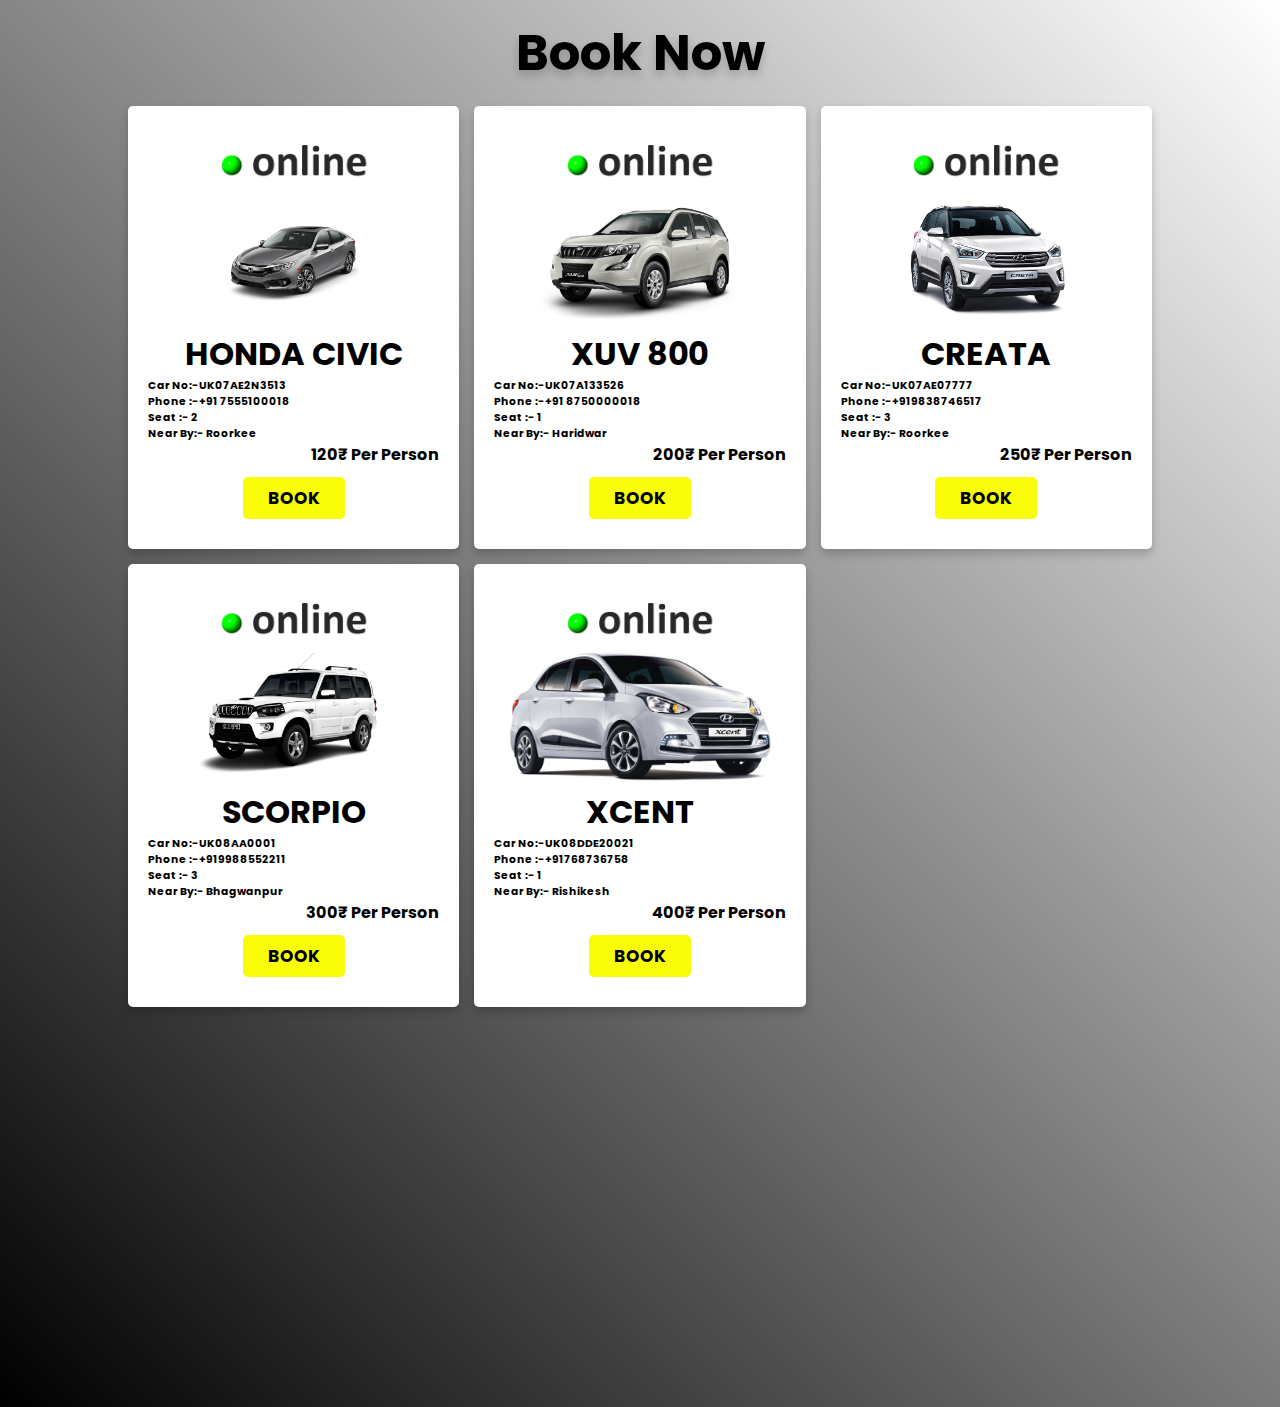
<file: project/carbook.html>
<!DOCTYPE html>
<html lang="en">
<head>
    <title>Route Founder</title>
    <meta charset="UTF-8">
    <meta http-equiv="X-UA-Compatible" content="IE=edge">
    <meta name="viewport" content="width=device-width, initial-scale=1.0">
    
    <!-- custom css file link  -->
    <link rel="stylesheet" href="css/car.css">

</head>
<body>
    
<div class="container">

    <h1 class="heading">Book  Now</h1>

    <div class="box-container">

        <div class="box">
            
            <img src="image/online.png"  style="height: 50px;"><br>
            <img src="image/icon-1.png" alt="">
        <h1>HONDA CIVIC</h1>
            <h6 style="text-align: left;">Car No:-UK07AE2N3513</h6>
            <h6 style="text-align: left;">Phone :-+91 7555100018</h6>
            <h6 style="text-align: left;">Seat :- 2</h6>

            <h6 style="text-align: left;">Near by:- Roorkee</h6>
            <h4 style="text-align: right;">120₹ Per Person </h4>


            <a href="payment.html" class="btn">BOOK </a>
        </div>
        <div class="box">
            
            <img src="image/online.png"  style="height: 50px;"><br>
            <img src="image/icon-2.png" alt="">
        <h1>XUV 800</h1>
            <h6 style="text-align: left;">Car No:-UK07A133526</h6>
            <h6 style="text-align: left;">Phone :-+91 8750000018</h6>
            <h6 style="text-align: left;">Seat :- 1</h6>

            <h6 style="text-align: left;">Near by:- Haridwar</h6>
            <h4 style="text-align: right;">200₹ Per person </h4>


            <a href="payment.html" class="btn">BOOK </a>
        </div>

        <div class="box">
            
            <img src="image/online.png"  style="height: 50px;"><br>
            <img src="image/icon-3.png" alt="">
        <h1>CREATA</h1>
            <h6 style="text-align: left;">Car No:-UK07AE07777</h6>
            <h6 style="text-align: left;">Phone :-+919838746517</h6>
            <h6 style="text-align: left;">Seat :- 3</h6>

            <h6 style="text-align: left;">Near by:- Roorkee</h6>
            <h4 style="text-align: right;">250₹ Per Person </h4>


            <a href="payment.html" class="btn">BOOK </a>
        </div>

        <div class="box">
            
            <img src="image/online.png"  style="height: 50px;"><br>
            <img src="image/icon-4.png" alt="">
        <h1>SCORPIO</h1>
            <h6 style="text-align: left;">Car No:-UK08AA0001</h6>
            <h6 style="text-align: left;">Phone :-+919988552211</h6>
            <h6 style="text-align: left;">Seat :- 3</h6>

            <h6 style="text-align: left;">Near by:- Bhagwanpur</h6>
            <h4 style="text-align: right;">300₹ Per Person </h4>


            <a href="payment.html" class="btn">BOOK </a>
        </div>

        <div class="box">
            
            <img src="image/online.png"  style="height: 50px;"><br>
            <img src="image/icon-5.png" alt="">
        <h1>XCENT</h1>
            <h6 style="text-align: left;">Car No:-UK08DDE20021</h6>
            <h6 style="text-align: left;">Phone :-+91768736758</h6>
            <h6 style="text-align: left;">Seat :- 1</h6>

            <h6 style="text-align: left;">Near by:- Rishikesh</h6>
            <h4 style="text-align: right;">400₹ Per Person</h4>


            <a href="payment.html" class="btn">BOOK </a>
        </div>



    </div>

</div>

</body>
</html>
</file>
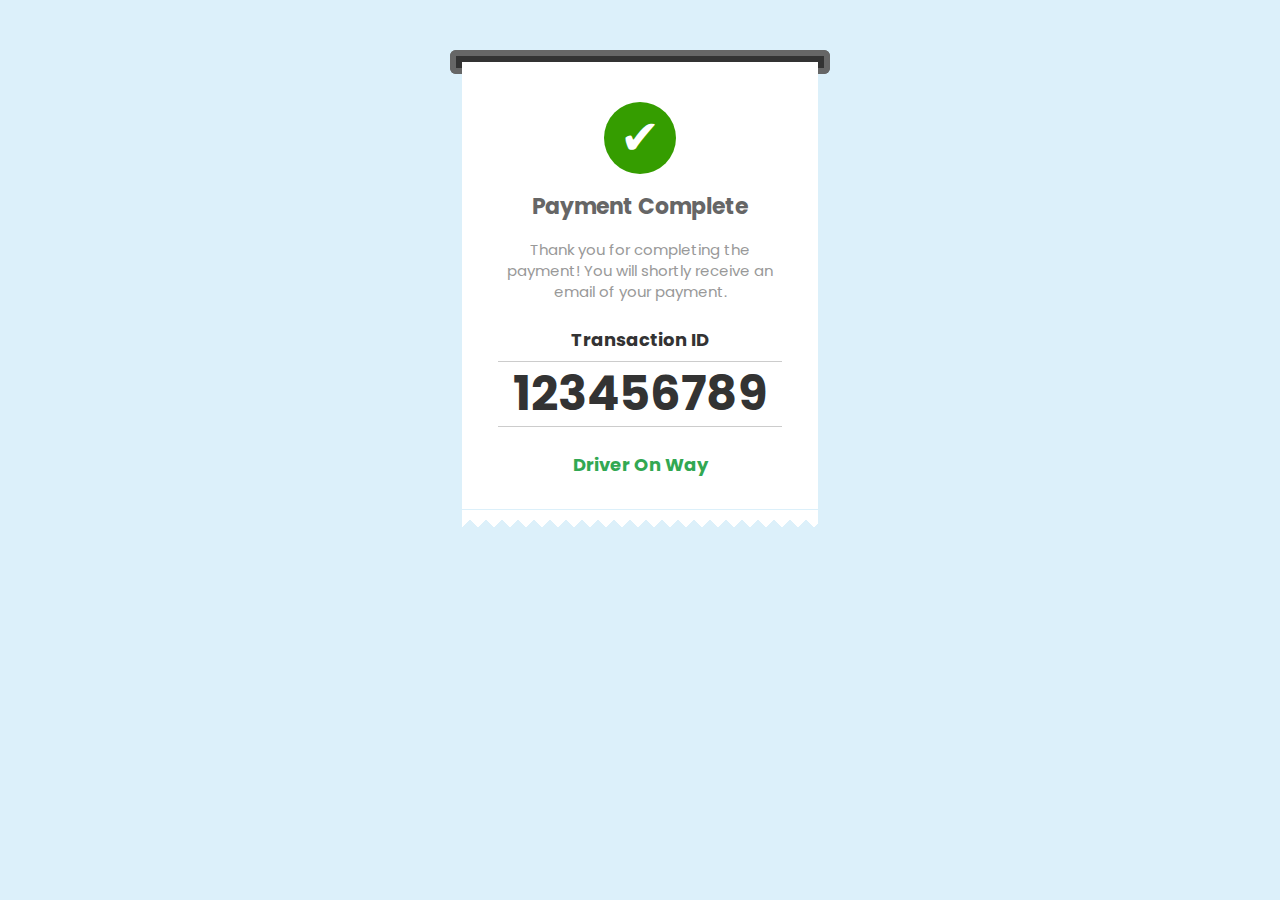
<file: project/successPage.html>
<!DOCTYPE html>
<html lang="en">

<head>
    <meta charset="UTF-8">
    <link rel="icon" href="images/dollar.png" type="image/png" sizes="16x16">
    <title>Payment Success</title>
    <link href="https://fonts.googleapis.com/css2?family=Poppins:wght@500&display=swap" rel="stylesheet">
</head>
<style>
    body {
        background: #dcf0fa;
    }

    .container {
        max-width: 380px;
        margin: 50px auto;
        overflow: hidden;
    }

    .printer-top {
        z-index: 1;
        border: 6px solid #666666;
        height: 6px;
        border-bottom: 0;
        border-radius: 6px 6px 0 0;
        background: #333333;
    }

    .printer-bottom {
        z-index: 0;
        border: 6px solid #666666;
        height: 6px;
        border-top: 0;
        border-radius: 0 0 6px 6px;
        background: #333333;
    }

    .paper-container {
        position: relative;
        overflow: hidden;
        height: 467px;
    }

    .paper {
        background: #ffffff;
        font-family: 'Poppins', sans-serif;
        height: 447px;
        position: absolute;
        z-index: 2;
        margin: 0 12px;
        margin-top: -12px;
        animation: print 5000ms cubic-bezier(0.68, -0.55, 0.265, 0.9);
        
    }

    .main-contents {
        margin: 0 12px;
        padding: 24px;
    }

    // Paper Jagged Edge
    .jagged-edge {
        position: relative;
        height: 20px;
        width: 100%;
        margin-top: -1px;
    }

    .jagged-edge:after {
        content: "";
        display: block;
        position: absolute;
        //bottom: 20px;
        left: 0;
        right: 0;
        height: 20px;
        background: linear-gradient(45deg,
            transparent 33.333%,
            #ffffff 33.333%,
            #ffffff 66.667%,
            transparent 66.667%),
            linear-gradient(-45deg,
            transparent 33.333%,
            #ffffff 33.333%,
            #ffffff 66.667%,
            transparent 66.667%);
        background-size: 16px 40px;
        background-position: 0 -20px;
    }

    .success-icon {
        text-align: center;
        font-size: 48px;
        height: 72px;
        background: #359d00;
        border-radius: 50%;
        width: 72px;
        height: 72px;
        margin: 16px auto;
        color: #fff;
    }

    .success-title {
        font-size: 22px;
        font-family: 'Poppins', sans-serif;
        text-align: center;
        color: #666;
        font-weight: bold;
        margin-bottom: 16px;
    }

    .success-description {
        font-size: 15px;
        font-family: 'Poppins', sans-serif;
        line-height: 21px;
        color: #999;
        text-align: center;
        margin-bottom: 24px;
    }

    .order-details {
        text-align: center;
        color: #333;
        font-weight: bold;

    }

    .order-number-label {
        font-size: 18px;
        margin-bottom: 8px;
    }

    .order-number {
        border-top: 1px solid #ccc;
        border-bottom: 1px solid #ccc;
        line-height: 48px;
        font-size: 48px;
        padding: 8px 0;
        margin-bottom: 24px;
    }
    
    .complement {
        font-size: 18px;
        margin-bottom: 8px;
        color: #32a852;
    }

    
    
    
    @keyframes print {
        0% {
            transform: translateY(-90%);
        }

        100% {
            transform: translateY(0%);
        }
    }

    @-webkit-keyframes print {
        0% {
            -webkit-transform: translateY(-90%);
        }

        100% {
            -webkit-transform: translateY(0%);
        }
    }

    @-moz-keyframes print {
        0% {
            -moz-transform: translateY(-90%);
        }

        100% {
            -moz-transform: translateY(0%);
        }
    }

    @-ms-keyframes print {
        0% {
            -ms-transform: translateY(-90%);
        }

        100% {
            -ms-transform: translateY(0%);
        }
    }
</style>

<body>
    <div class="container">
        <div class="printer-top"></div>

        <div class="paper-container">
            <div class="printer-bottom"></div>

            <div class="paper">
                <div class="main-contents">
                    <div class="success-icon">&#10004;</div>
                    <div class="success-title">
                        Payment Complete
                    </div>
                    <div class="success-description">
                        Thank you for completing the payment! You will shortly receive an email of your payment.
                    </div>
                    <div class="order-details">
                        <div class="order-number-label">Transaction ID</div>
                        <div class="order-number">123456789</div>
                        <div class="complement"> Driver On Way</div>
                    </div>
                    
                </div>
                <div class="jagged-edge"></div>
            </div>
        </div>
    </div>
  
</body>
</html>
</file>
<file: project/css/car.css>
@import url('https://fonts.googleapis.com/css2?family=Poppins:wght@100;200;300;400;500;600;700&display=swap');

*{
    font-family: 'Poppins', sans-serif;
    margin:0; padding:0;
    box-sizing: border-box;
    outline: none; border:none;
    text-decoration: none;
    text-transform: capitalize;
    transition: .2s linear;
}

.container{
    background:linear-gradient(45deg, black, white);
    padding:15px 10%;
    padding-bottom: 400px;
}

.container .heading{
    text-align: center;
    padding-bottom: 15px;
    color:#000000;
    text-shadow: 0 5px 10px rgba(0,0,0,.2);
    font-size: 50px;
}

.container .box-container{
    display: grid;
    grid-template-columns: repeat(auto-fit, minmax(270px, 1fr));
    gap:15px;
}

.container .box-container .box{
    box-shadow: 0 5px 10px rgba(0,0,0,.2);
    border-radius: 5px;
    background: #fff;
    text-align: center;
    padding:30px 20px;
}

.container .box-container .box img{
    height: 130px;
}

.container .box-container .box h3{
    color:#444;
    font-size: 22px;
    padding:10px 0;
}


.container .box-container .box .btn{
    margin-top: 10px;
    display: inline-block;
    background:#f9fd08;
    color:#000000;
font-weight: bold;
    font-size: 17px;
    border-color: #000000;
    border-radius: 5px;
    padding: 8px 25px;
}

.container .box-container .box .btn:hover{
    letter-spacing: 1px;
}

.container .box-container .box:hover{
    box-shadow: 0 10px 15px rgba(0,0,0,.3);
    transform: scale(1.03);
}

@media (max-width:768px){
    .container{
        padding:20px;
    }
}
.h2{
    font-size: 10px;
}
</file>
